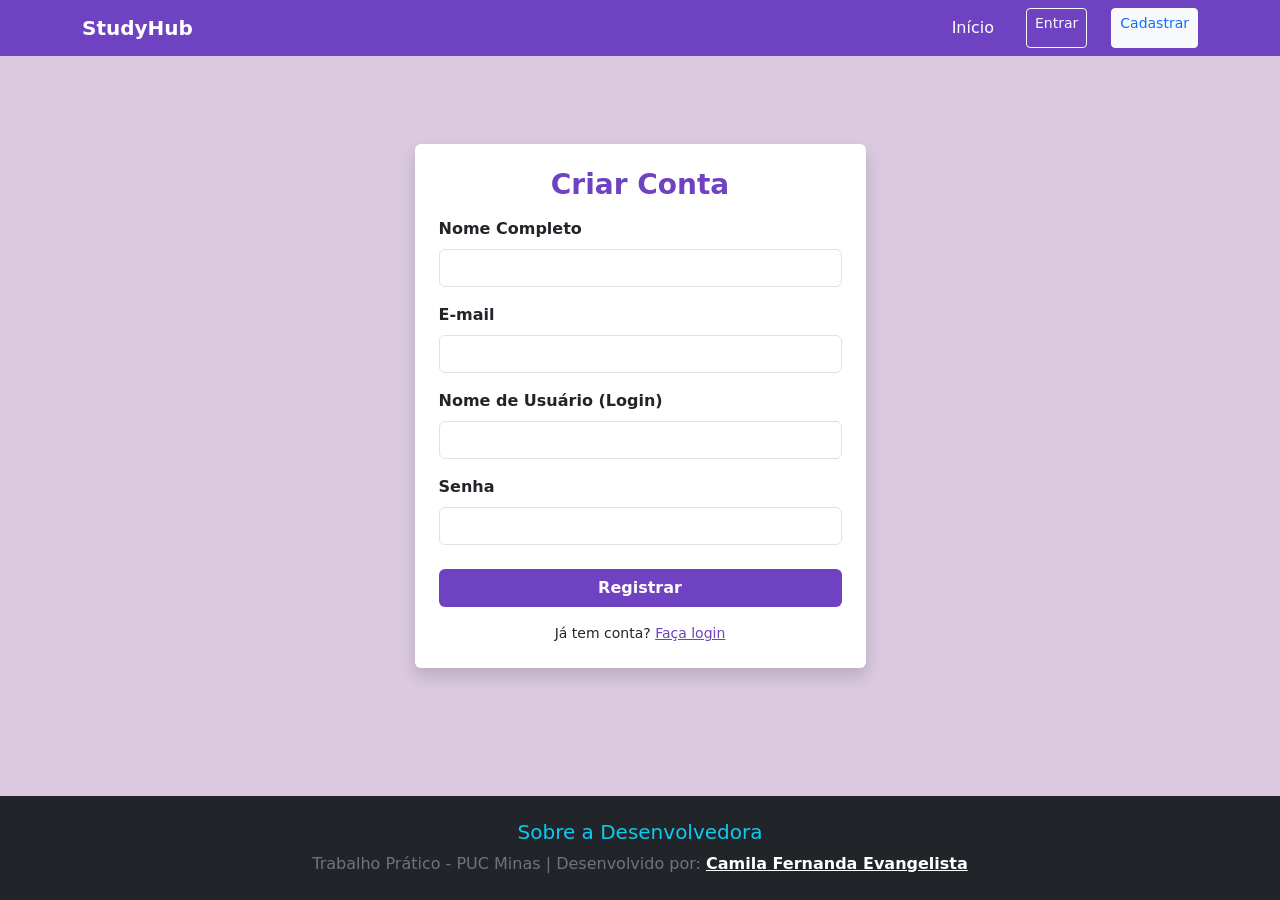
<file: TrabalhoPratico1/public/cadastro_usuario.html>
<!DOCTYPE html>
<html lang="pt-BR">
<head>
    <meta charset="UTF-8">
    <meta name="viewport" content="width=device-width, initial-scale=1.0">
    <title>StudyHub - Cadastro de Usuário</title>
    <link href="https://cdn.jsdelivr.net/npm/bootstrap@5.3.0/dist/css/bootstrap.min.css" rel="stylesheet">
    <link rel="stylesheet" href="../assets/css/styles.css">
</head>
<body class="d-flex flex-column min-vh-100" style="background-color: #DAC9DF !important;">

    <header>
        <nav class="navbar navbar-expand-lg navbar-dark" style="background-color: #6f42c1;">
            <div class="container">
                <a href="index.html" class="navbar-brand fw-bold">StudyHub</a>
                <div id="menuNav" class="navbar-nav ms-auto d-flex flex-row gap-3"></div>
            </div>
        </nav>
    </header>

    <main class="container my-auto py-5">
        <div class="row justify-content-center">
            <div class="col-md-5">
                <div class="card p-4 shadow border-0">
                    <h3 class="fw-bold mb-3 text-center" style="color: #6f42c1;">Criar Conta</h3>
                    <form id="formCadastro">
                        <div class="mb-3">
                            <label for="nomeCad" class="form-label fw-bold">Nome Completo</label>
                            <input type="text" id="nomeCad" class="form-control" required>
                        </div>
                        <div class="mb-3">
                            <label for="emailCad" class="form-label fw-bold">E-mail</label>
                            <input type="email" id="emailCad" class="form-control" required>
                        </div>
                        <div class="mb-3">
                            <label for="loginCad" class="form-label fw-bold">Nome de Usuário (Login)</label>
                            <input type="text" id="loginCad" class="form-control" required>
                        </div>
                        <div class="mb-4">
                            <label for="senhaCad" class="form-label fw-bold">Senha</label>
                            <input type="password" id="senhaCad" class="form-control" required>
                        </div>
                        <button type="submit" class="btn w-100 text-white fw-bold mb-3" style="background-color: #6f42c1;">Registrar</button>
                        <p class="text-center mb-0 small">Já tem conta? <a href="login.html" style="color: #6f42c1;">Faça login</a></p>
                    </form>
                </div>
            </div>
        </div>
    </main>

    <footer class="bg-dark text-white text-center py-4 mt-auto">
        <div class="container">
            <h5 class="text-info mb-2">Sobre a Desenvolvedora</h5>
            <p class="mb-0 text-secondary">Trabalho Prático - PUC Minas | Desenvolvido por: <a href="https://www.linkedin.com/in/camila-evangelista-34b737344/" target="_blank" class="text-white text-decoration-underline fw-bold">Camila Fernanda Evangelista</a></p>
        </div>
    </footer>

    <script src="../assets/scripts/app.js"></script>
    <script>
        document.getElementById('formCadastro').addEventListener('submit', (e) => {
            e.preventDefault();
            const usuarios = JSON.parse(localStorage.getItem('usuarios')) || [];

            const novoUser = {
                id: Date.now().toString(),
                nome: document.getElementById('nomeCad').value,
                email: document.getElementById('emailCad').value,
                login: document.getElementById('loginCad').value,
                senha: document.getElementById('senhaCad').value,
                admin: false // por padrão novos cadastros são comuns
            };

            // Valida se o login ja existe
            if(usuarios.some(u => u.login === novoUser.login)) {
                alert('Este nome de usuário já está sendo utilizado!');
                return;
            }

            usuarios.push(novoUser);
            localStorage.setItem('usuarios', JSON.stringify(usuarios));
            alert('Conta criada com sucesso! Faça seu login.');
            window.location.href = 'login.html';
        });
    </script>
</body>
</html>
</file>
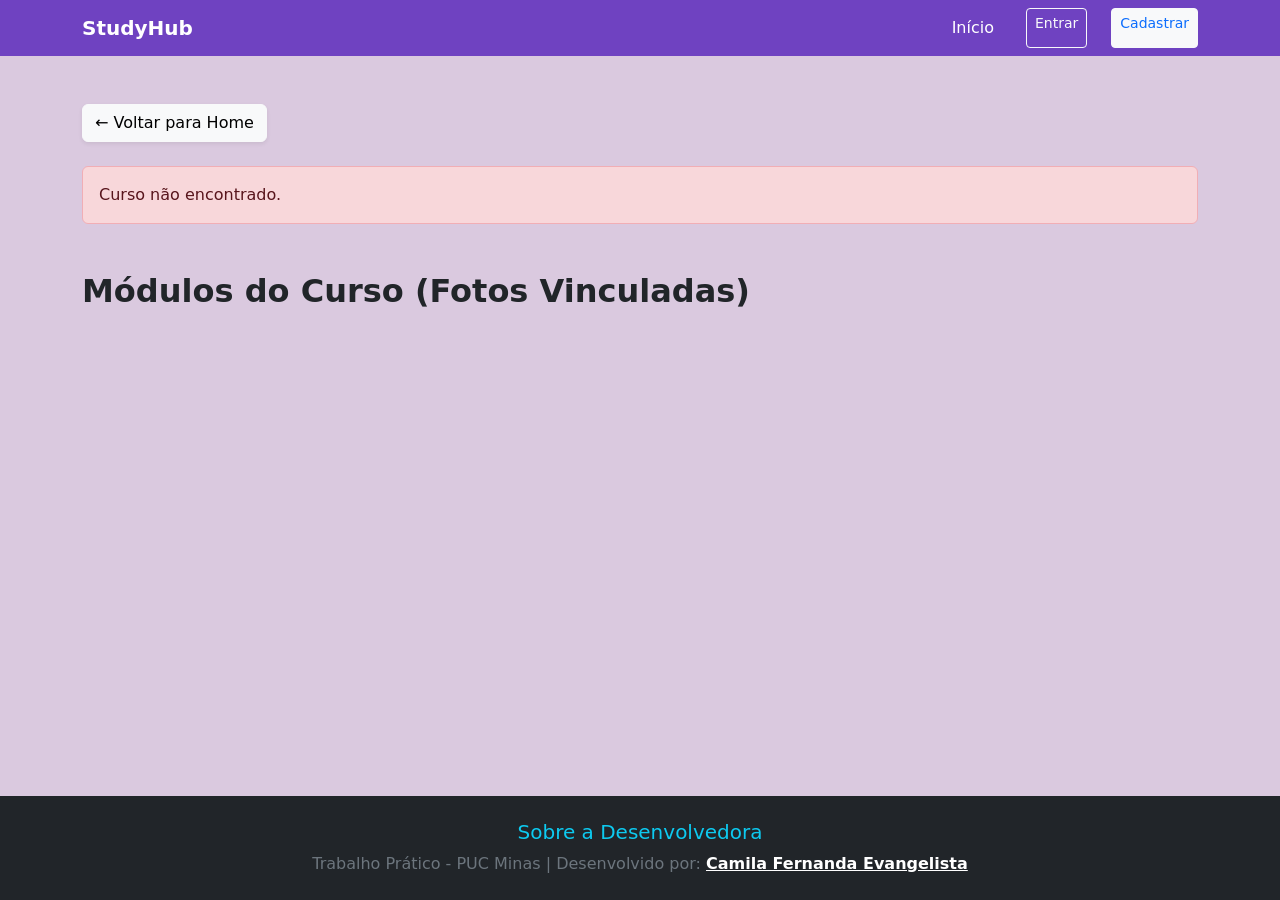
<file: TrabalhoPratico1/public/detalhes.html>
<!DOCTYPE html>
<html lang="pt-BR">
<head>
    <meta charset="UTF-8">
    <meta name="viewport" content="width=device-width, initial-scale=1.0">
    <title>StudyHub - Detalhes</title>
    <link href="https://cdn.jsdelivr.net/npm/bootstrap@5.3.0/dist/css/bootstrap.min.css" rel="stylesheet">
    <link rel="stylesheet" href="../assets/css/styles.css">
</head>
<body class="d-flex flex-column min-vh-100" style="background-color: #DAC9DF !important;">

    <header>
        <nav class="navbar navbar-expand-lg navbar-dark" style="background-color: #6f42c1;">
            <div class="container">
                <a href="index.html" class="navbar-brand fw-bold">StudyHub</a>
                <div id="menuNav" class="navbar-nav ms-auto d-flex flex-row gap-3"></div>
            </div>
        </nav>
    </header>

    <main class="container my-5">
        <a href="index.html" class="btn btn-light shadow-sm mb-4">← Voltar para Home</a>
        
        <section id="infoGerais" class="mb-5"></section>
        
        <section>
            <h2 class="mb-4 text-dark fw-bold">Módulos do Curso (Fotos Vinculadas)</h2>
            <div id="infoModulos" class="row row-cols-1 row-cols-md-3 g-4"></div>
        </section>
    </main>

    <footer class="bg-dark text-white text-center py-4 mt-auto">
        <div class="container">
            <h5 class="text-info mb-2">Sobre a Desenvolvedora</h5>
            <p class="mb-0 text-secondary">
                Trabalho Prático - PUC Minas | Desenvolvido por: 
                <a href="https://www.linkedin.com/in/camila-fernanda-evangelista-34b737344/" target="_blank" class="text-white text-decoration-underline fw-bold">Camila Fernanda Evangelista</a>
            </p>
        </div>
    </footer>

    <script src="https://cdn.jsdelivr.net/npm/bootstrap@5.3.0/dist/js/bootstrap.bundle.min.js"></script>
    <script src="../assets/scripts/app.js"></script>
</body>
</html>
</file>
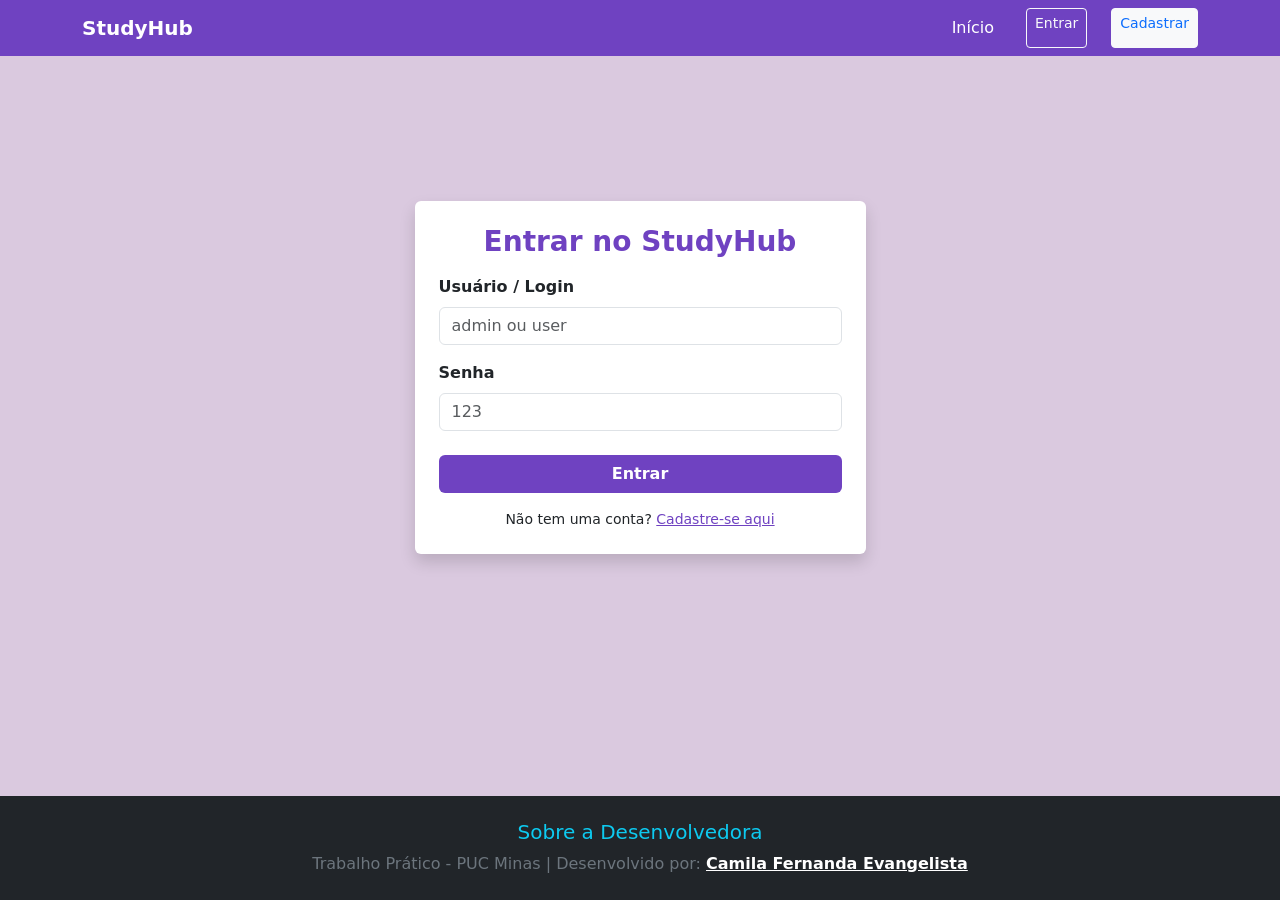
<file: TrabalhoPratico1/public/favoritos.html>
<!DOCTYPE html>
<html lang="pt-BR">
<head>
    <meta charset="UTF-8">
    <meta name="viewport" content="width=device-width, initial-scale=1.0">
    <title>StudyHub - Meus Favoritos</title>
    <link href="https://cdn.jsdelivr.net/npm/bootstrap@5.3.0/dist/css/bootstrap.min.css" rel="stylesheet">
    <link rel="stylesheet" href="../assets/css/styles.css">
</head>
<body class="d-flex flex-column min-vh-100" style="background-color: #DAC9DF !important;">

    <header>
        <nav class="navbar navbar-expand-lg navbar-dark" style="background-color: #6f42c1;">
            <div class="container">
                <a href="index.html" class="navbar-brand fw-bold">StudyHub</a>
                <div id="menuNav" class="navbar-nav ms-auto d-flex flex-row gap-3"></div>
            </div>
        </nav>
    </header>

    <main class="container my-5">
        <h2 class="mb-4 text-dark fw-bold">Meus Cursos Favoritos 💖</h2>
        <div id="listaFavoritos" class="row row-cols-1 row-cols-md-3 g-4">
            </div>
    </main>

    <footer class="bg-dark text-white text-center py-4 mt-auto">
        <div class="container">
            <h5 class="text-info mb-2">Sobre a Desenvolvedora</h5>
            <p class="mb-0 text-secondary">Trabalho Prático - PUC Minas | Desenvolvido por: <a href="https://www.linkedin.com/in/camila-evangelista-34b737344/" target="_blank" class="text-white text-decoration-underline fw-bold">Camila Fernanda Evangelista</a></p>
        </div>
    </footer>

    <script src="https://cdn.jsdelivr.net/npm/bootstrap@5.3.0/dist/js/bootstrap.bundle.min.js"></script>
    <script src="../assets/scripts/app.js"></script>
</body>
</html>
</file>
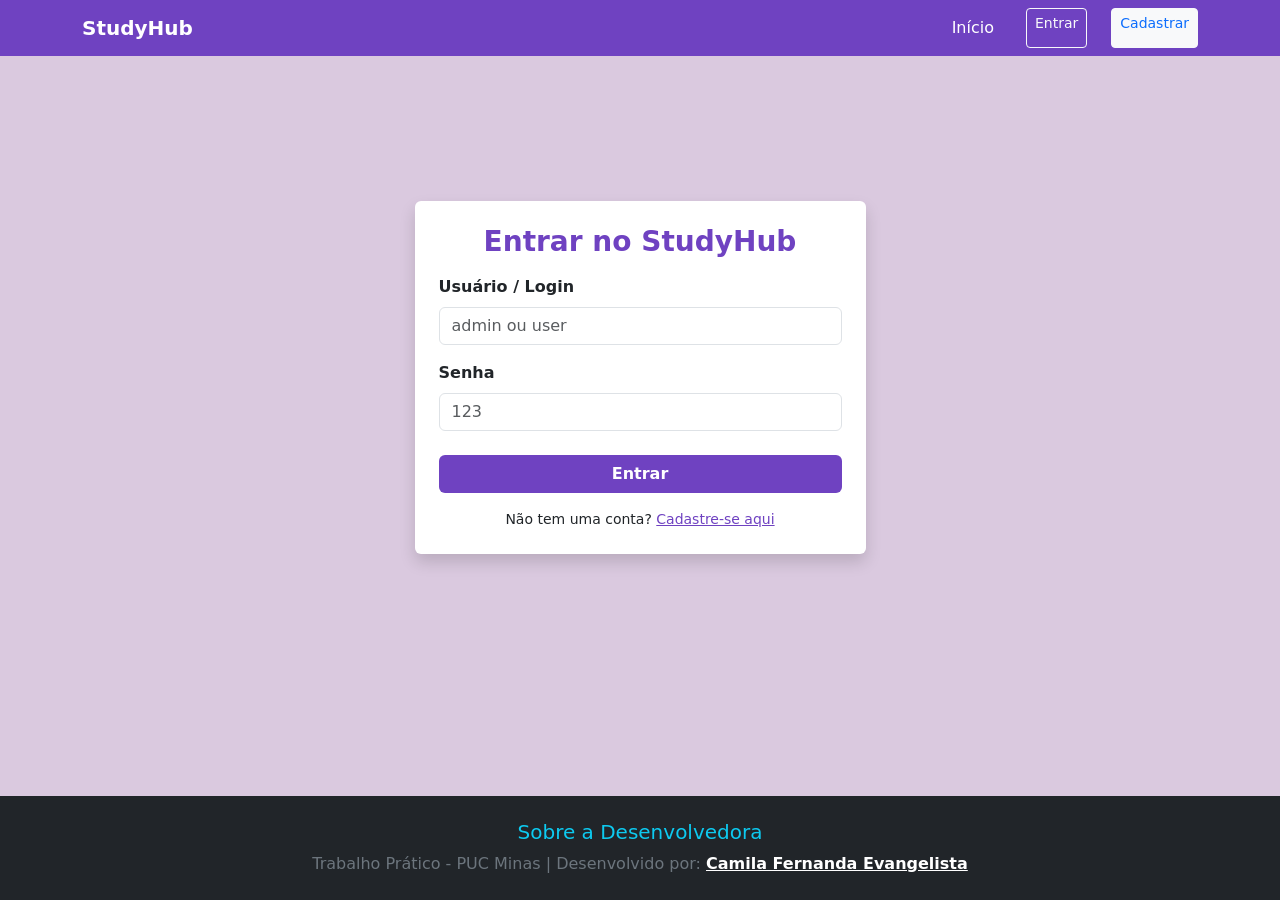
<file: TrabalhoPratico1/public/login.html>
<!DOCTYPE html>
<html lang="pt-BR">
<head>
    <meta charset="UTF-8">
    <meta name="viewport" content="width=device-width, initial-scale=1.0">
    <title>StudyHub - Login</title>
    <link href="https://cdn.jsdelivr.net/npm/bootstrap@5.3.0/dist/css/bootstrap.min.css" rel="stylesheet">
    <link rel="stylesheet" href="../assets/css/styles.css">
</head>
<body class="d-flex flex-column min-vh-100" style="background-color: #DAC9DF !important;">

    <header>
        <nav class="navbar navbar-expand-lg navbar-dark" style="background-color: #6f42c1;">
            <div class="container">
                <a href="index.html" class="navbar-brand fw-bold">StudyHub</a>
                <div id="menuNav" class="navbar-nav ms-auto d-flex flex-row gap-3"></div>
            </div>
        </nav>
    </header>

    <main class="container my-auto py-5">
        <div class="row justify-content-center">
            <div class="col-md-5">
                <div class="card p-4 shadow border-0">
                    <h3 class="fw-bold mb-3 text-center" style="color: #6f42c1;">Entrar no StudyHub</h3>
                    <form id="formLogin">
                        <div class="mb-3">
                            <label for="loginInput" class="form-label fw-bold">Usuário / Login</label>
                            <input type="text" id="loginInput" class="form-control" required placeholder="admin ou user">
                        </div>
                        <div class="mb-4">
                            <label for="senhaInput" class="form-label fw-bold">Senha</label>
                            <input type="password" id="senhaInput" class="form-control" required placeholder="123">
                        </div>
                        <button type="submit" class="btn w-100 text-white fw-bold mb-3" style="background-color: #6f42c1;">Entrar</button>
                        <p class="text-center mb-0 small">Não tem uma conta? <a href="cadastro_usuario.html" style="color: #6f42c1;">Cadastre-se aqui</a></p>
                    </form>
                </div>
            </div>
        </div>
    </main>

    <footer class="bg-dark text-white text-center py-4 mt-auto">
        <div class="container">
            <h5 class="text-info mb-2">Sobre a Desenvolvedora</h5>
            <p class="mb-0 text-secondary">Trabalho Prático - PUC Minas | Desenvolvido por: <a href="https://www.linkedin.com/in/camila-evangelista-34b737344/" target="_blank" class="text-white text-decoration-underline fw-bold">Camila Fernanda Evangelista</a></p>
        </div>
    </footer>

    <script src="../assets/scripts/app.js"></script>
    <script>
        document.getElementById('formLogin').addEventListener('submit', (e) => {
            e.preventDefault();
            const loginVal = document.getElementById('loginInput').value;
            const senhaVal = document.getElementById('senhaInput').value;
            const usuarios = JSON.parse(localStorage.getItem('usuarios')) || [];

            const encontrado = usuarios.find(u => u.login === loginVal && u.senha === senhaVal);

            if (encontrado) {
                sessionStorage.setItem('usuarioLogado', JSON.stringify(encontrado));
                window.location.href = 'index.html';
            } else {
                alert('Usuário ou senha incorretos! (Tente admin/123 ou user/123)');
            }
        });
    </script>
</body>
</html>
</file>
<file: TrabalhoPratico1/assets/css/styles.css>
.object-cover {
    object-fit: cover;
}

.card {
    transition: transform 0.2s ease, box-shadow 0.2s ease;
}

.card:hover {
    transform: translateY(-3px);
    box-shadow: 0 8px 15px rgba(0,0,0,0.1) !important;
}
body {
    background-color: #DAC9DF !important;
}

/* ===== Carrossel de destaques (responsivo) ===== */
.destaque-item {
    height: 400px;
    background-color: #000;
}

.destaque-caption {
    padding: 1rem;
    left: 10%;
    right: 10%;
    bottom: 1.5rem;
}

@media (max-width: 767.98px) {
    .destaque-item {
        height: auto;
        aspect-ratio: 2 / 1;
        min-height: 200px;
    }

    .destaque-caption {
        left: 12%;
        right: 12%;
        bottom: 0.75rem;
        padding: 0.5rem 0.75rem;
    }

    .destaque-caption h5 {
        font-size: 1rem;
        margin-bottom: 0.35rem;
        white-space: nowrap;
        overflow: hidden;
        text-overflow: ellipsis;
    }

    .destaque-caption p {
        font-size: 0.85rem;
        margin-bottom: 0.4rem;
    }

    .destaque-caption .btn {
        font-size: 0.75rem;
        padding: 0.2rem 0.6rem;
    }

    #carouselDestaques .carousel-control-prev,
    #carouselDestaques .carousel-control-next {
        width: 10%;
    }
}
</file>
